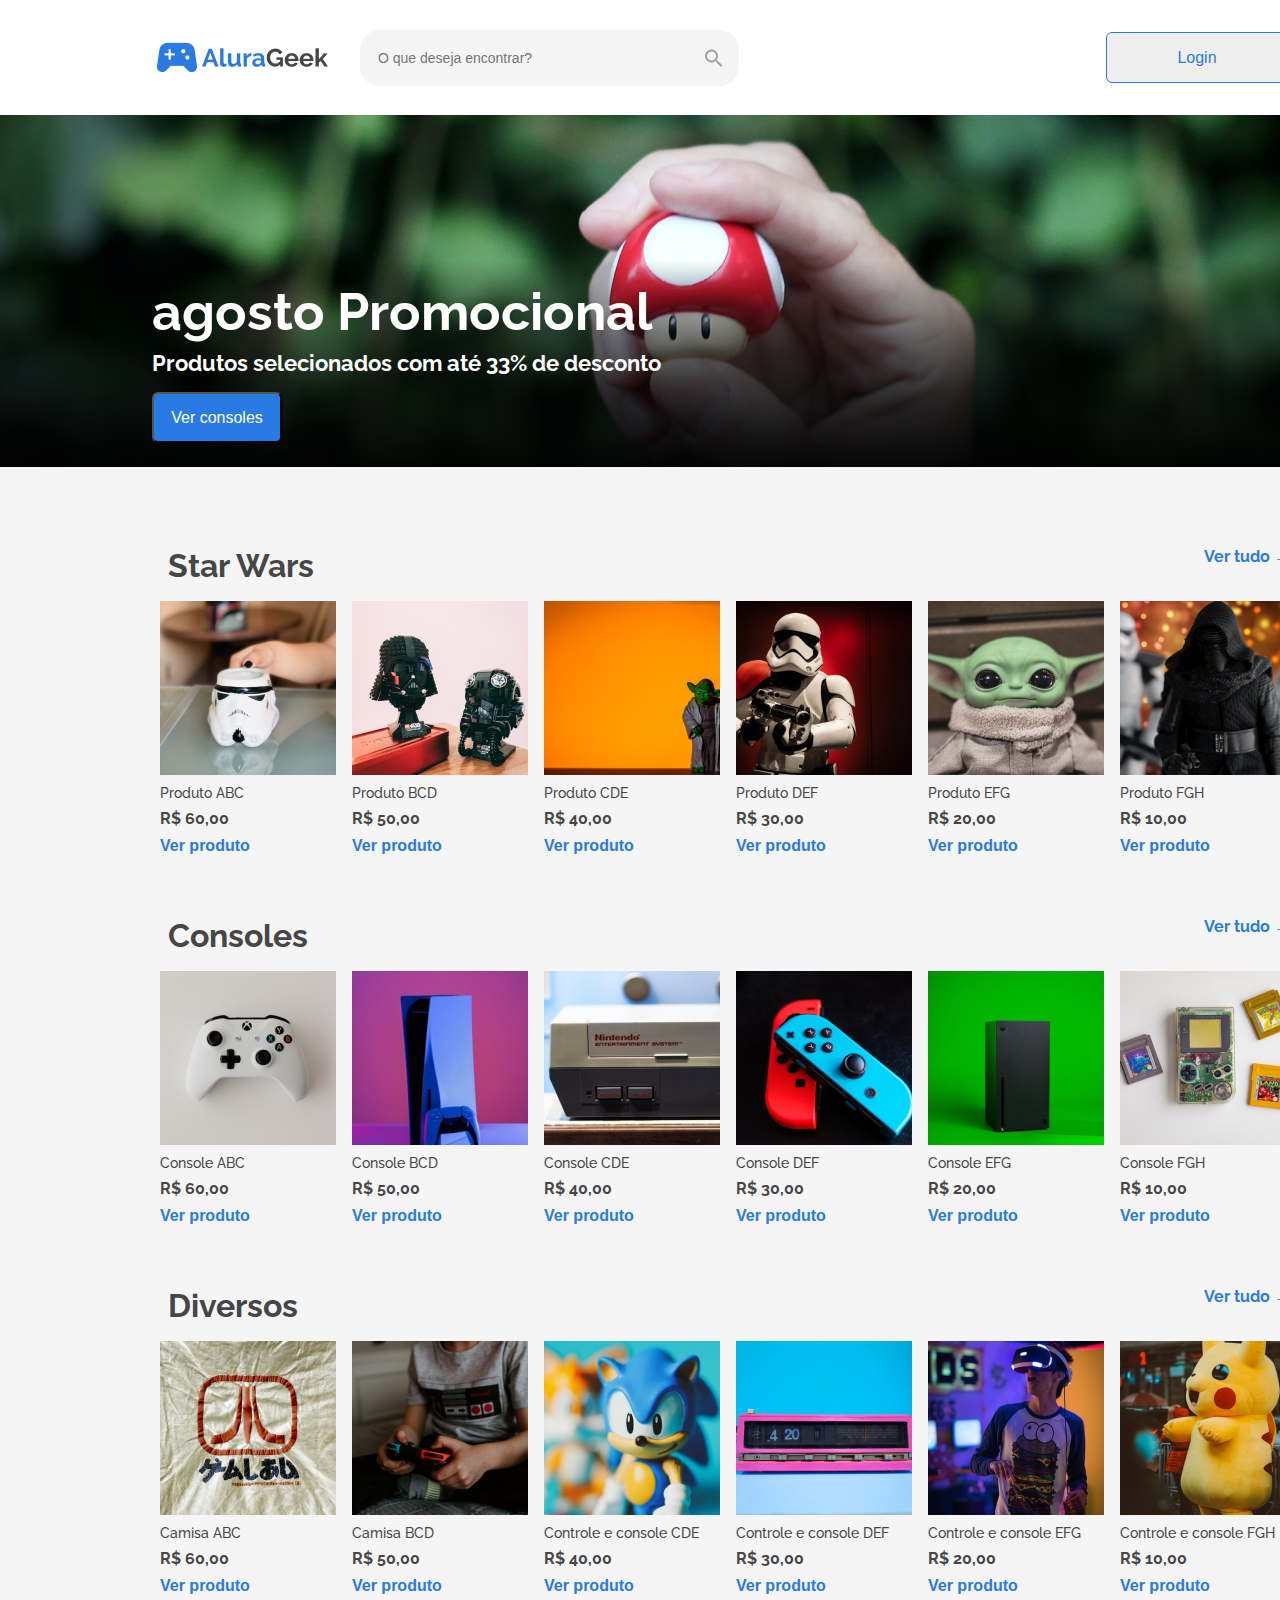
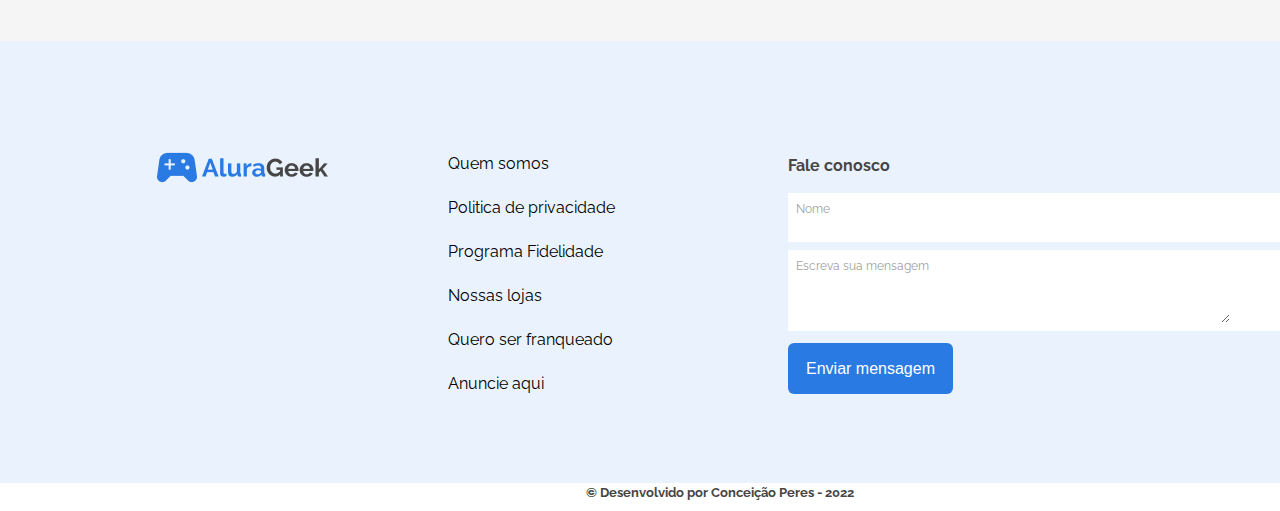
<file: index.html>
<!DOCTYPE html>
<html lang="pt=br">
    <head>
        <meta charset="UTF-8">
        <meta http-equiv="X-UA-Compatible" content="IE=edge">
        <meta name="viewport" content="width=device-width, initial-scale=1.0">
        <title>Alura Geek</title>
        <link rel="stylesheet" href="./assets/css/reset.css">
        <link rel="stylesheet" href="./assets/css/topo.css">
        <link rel="stylesheet" href="./assets/css/footer.css">
        <link rel="stylesheet" href="./assets/css/principal.css">
        <link rel="stylesheet" href="./assets/css/modal.css">

    </head>
    <body>
        <head>
            <section class="topo">
                <div class="topo__cabecalho">
                    <div class="topo__cabecalho__direita">
                        <img src="assets/imagens/Logo.png">
                        <div class="topo__cabecalho__direita__pesquisa">
                            <input type="search" placeholder="O que deseja encontrar?">
                            <img src="assets/imagens/lupa.png">
                        </div>
                    </div>
                    <a href="./assets/html/pagina-login.html"><button class="topo__cabecalho__botao">Login</button></a>
                </div>
            </section>
            <div class="topo__banner">
                <div class="topo__banner__caixa">
                    <h1 id="current_date"> Promocional</h1>
                    <h2>Produtos selecionados com até 33% de desconto</h2>
                    <a href="#linhaConsole"><button>Ver consoles</button></a>
                </div>
            </div>
        </head>
        <main>
            <div class="linha" id="linhaProduto">
                <div class="linha-topo">
                    <h1 class="linha-topo-h1">Star Wars</h1>
                    <a class="linha-topo-link" href="./assets/html/pagina-todos-produtos.html"><p>Ver tudo → </p></a>
                </div>
                <ul class="lista" data-produto-list></ul>
            </div>
            <div class="linha" id="linhaConsole">
                <div class="linha-topo">
                    <h1 class="linha-topo-h1">Consoles</h1>
                    <a class="linha-topo-link" href="./assets/html/pagina-todos-produtos.html"><p>Ver tudo → </p></a>
                </div>
                <ul class="lista" data-console-list></ul>
            </div>
            <div class="linha" id="linhaDiversos">
                <div class="linha-topo">
                    <h1 class="linha-topo-h1">Diversos</h1>
                    <a class="linha-topo-link" href="./assets/html/pagina-todos-produtos.html"> <p>Ver tudo → </p></a>
                </div>
                <ul class="lista" data-diversos-list></ul>
            </div>
        </main> 
        <footer>
            <section class="footer">
                <div class="footer__conteudo">
                    <img src="assets/imagens/Logo.png">
                    <ul class="footer__conteudo__links">
                        <li>Quem somos</li>
                        <li>Politica de privacidade</li>
                        <li>Programa Fidelidade</li>
                        <li>Nossas lojas</li>
                        <li>Quero ser franqueado</li>
                        <li>Anuncie aqui</li>
                    </ul>
                    <form>
                        <h1>Fale conosco</h1>
                        <div class="campos">
                            <label>Nome<input type="text"></label>
                            <label>Escreva sua mensagem<textarea cols="30" rows="3"></textarea></label>
                        </div>
                        <button type="submit">Enviar mensagem</button>
                    </form>
                </div>
            </section>
            <div class="rodape">
                &copy; Desenvolvido por Conceição Peres - 2022
            </div>
        </footer>
        <script src="./assets/js/listas.js"></script>
        <script src="./assets/js/principal.js"></script> 
    </body>
</html>
</file>
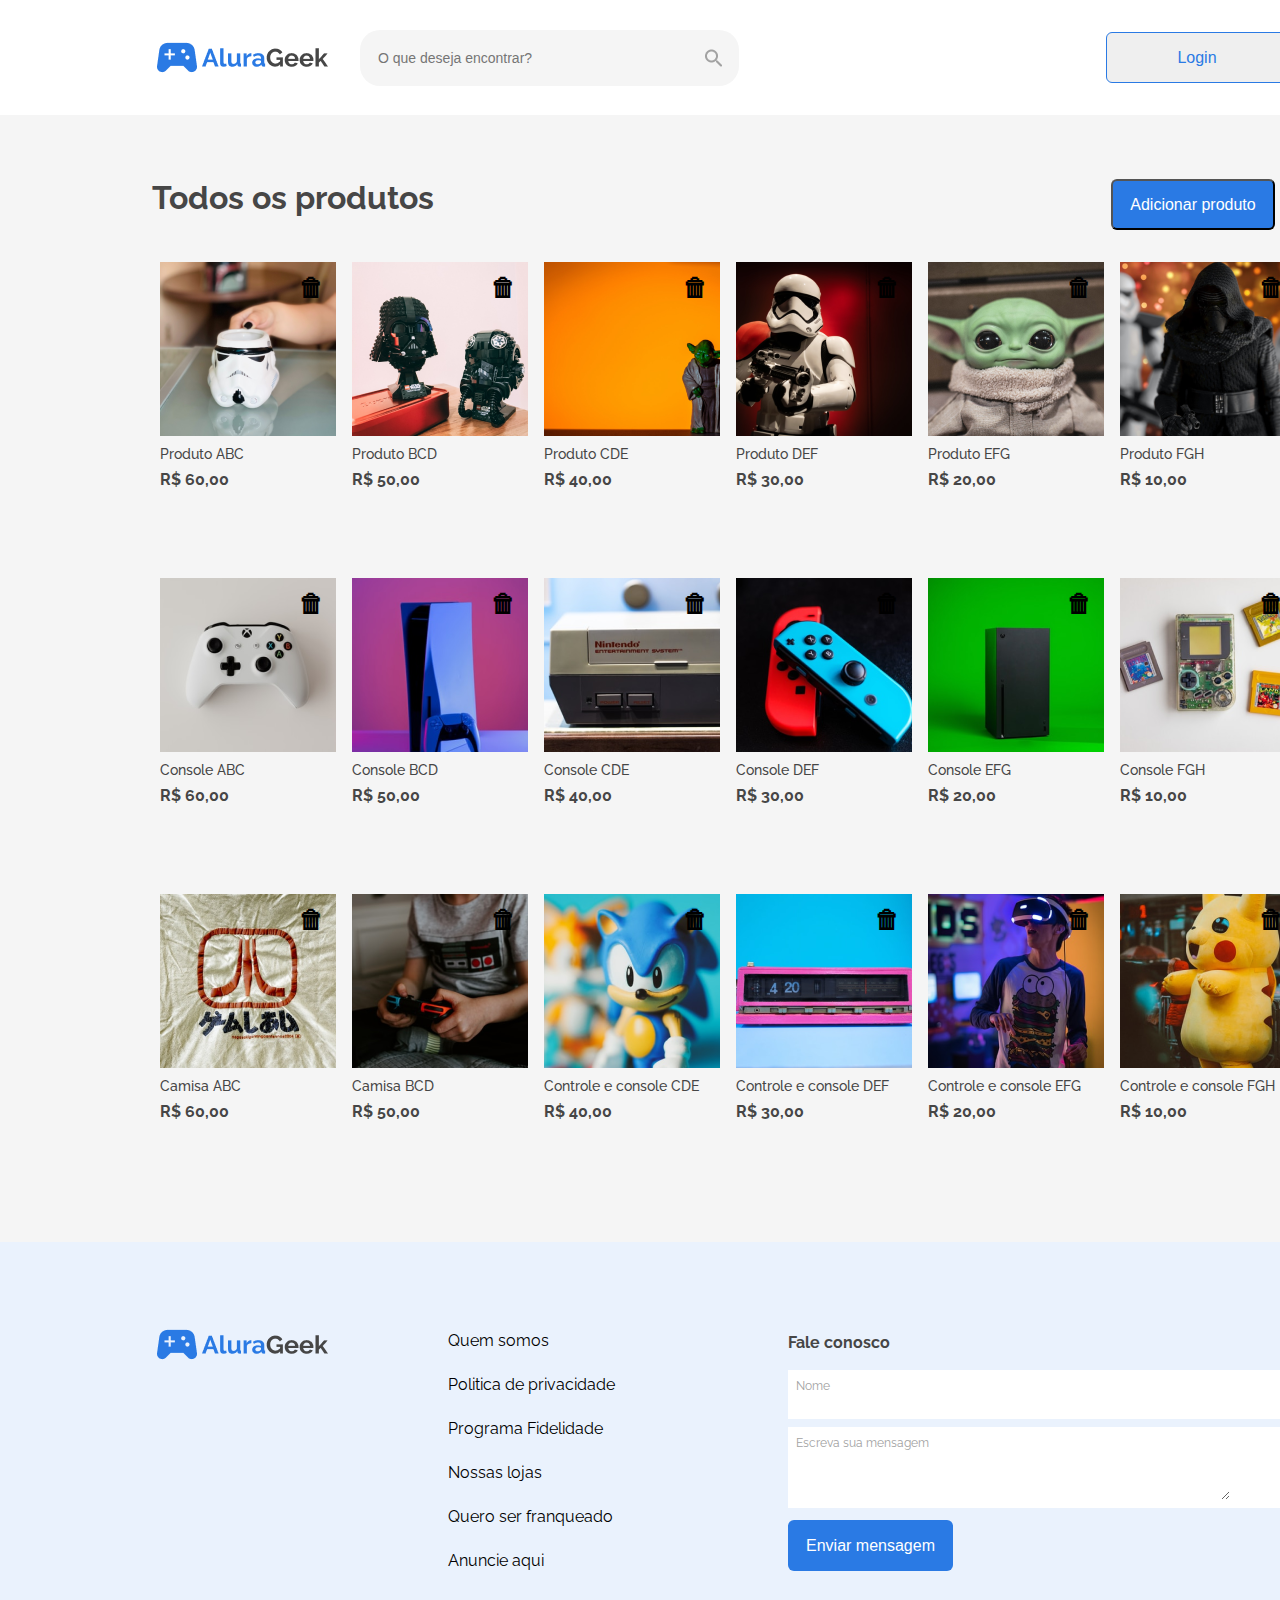
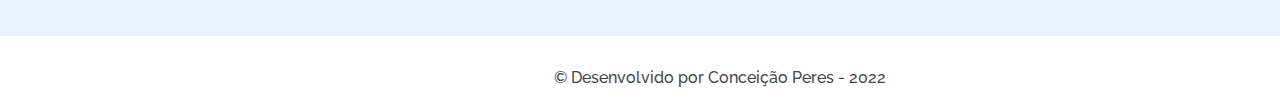
<file: assets/html/pagina-adm.html>
<!DOCTYPE html>
<html lang="pt=br">
    <head>
        <meta charset="UTF-8">
        <meta http-equiv="X-UA-Compatible" content="IE=edge">
        <meta name="viewport" content="width=device-width, initial-scale=1.0">
        <title>Alura Geek - Adm</title>
        <link rel="stylesheet" href="../css/reset.css">
        <link rel="stylesheet" href="../css/topo.css">
        <link rel="stylesheet" href="../css/footer.css">
        <link rel="stylesheet" href="../css/principal.css">
        <link rel="stylesheet" href="../css/pagina-todos-produtos.css">
        <link rel="stylesheet" href="../css/pagina-adm.css">


 
    </head>
    <body>
        <head>
            <section class="topo">
                <div class="topo__cabecalho">
                    <div class="topo__cabecalho__direita">
                        <img src="../imagens/Logo.png">
                        <div class="topo__cabecalho__direita__pesquisa">
                            <input type="search" placeholder="O que deseja encontrar?">
                            <img src="../imagens/lupa.png">
                        </div>
                    </div>
                    <a href="../html/pagina-login.html"><button class="topo__cabecalho__botao">Login</button></a>
                </div>
            </section>
        </head>
        <main>
            <div class="main__topo">
                <h1 class="main__topo--titulo">Todos os produtos</h1>
               <a href="../html/pagina-add-produto.html"><button class="main__topo--botao" type="submit">Adicionar produto</button></a> 
            </div>
            <ul class="lista" data-todos-produtos-list></ul>
            <ul class="lista" data-todos-consoles-list></ul>
            <ul class="lista" data-todos-diversos-list></ul>
        </main>
        <footer>
            <section class="footer">
                <div class="footer__conteudo">
                    <img src="../imagens/Logo.png">
                    <ul class="footer__conteudo__links">
                        <li>Quem somos</li>
                        <li>Politica de privacidade</li>
                        <li>Programa Fidelidade</li>
                        <li>Nossas lojas</li>
                        <li>Quero ser franqueado</li>
                        <li>Anuncie aqui</li>
                    </ul>
                    <form>
                        <h1>Fale conosco</h1>
                        <div class="campos">
                            <label>Nome<input type="text"></label>
                            <label>Escreva sua mensagem<textarea cols="30" rows="3"></textarea></label>
                        </div>
                        <button type="submit">Enviar mensagem</button>
                    </form>
                </div>
            </section>
            <div class="rodape">
                &copy; Desenvolvido por Conceição Peres - 2022
            </div>
        </footer>
        <script src="../js/listas.js"></script>
        <script src="../js/pagina-adm.js"></script>
    </body>
</html>
</file>
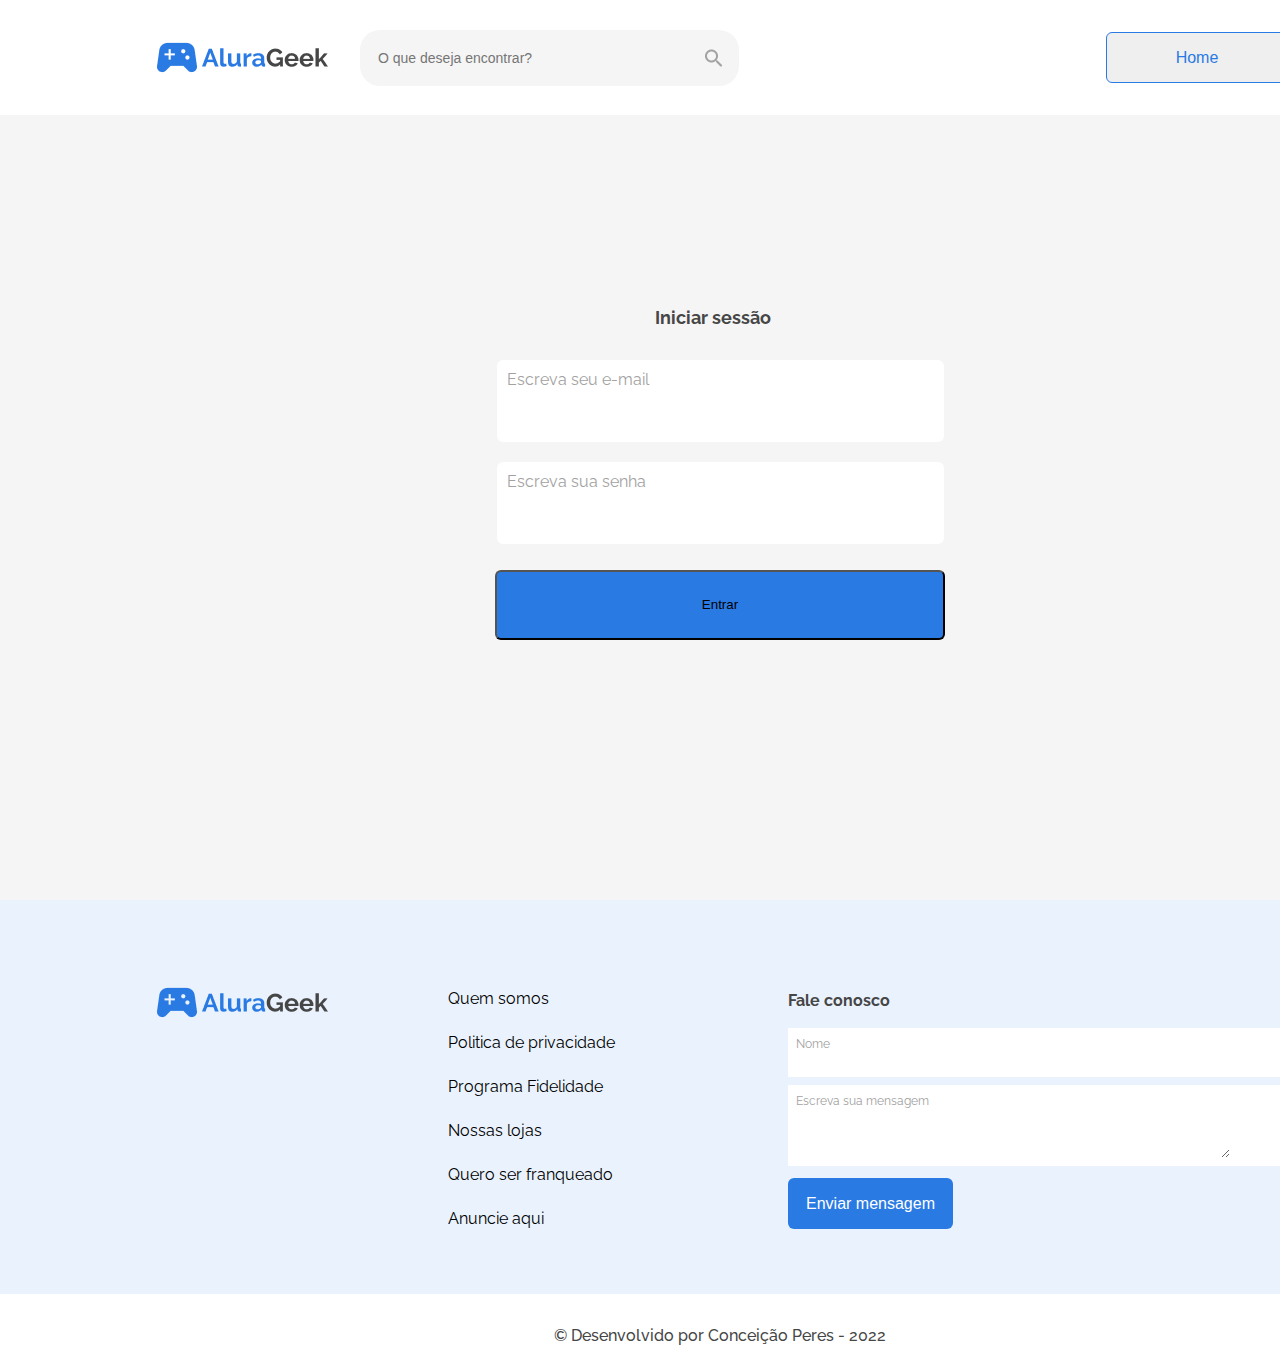
<file: assets/html/pagina-login.html>
<!DOCTYPE html>
<html lang="pt=br">
    <head>
        <meta charset="UTF-8">
        <meta http-equiv="X-UA-Compatible" content="IE=edge">
        <meta name="viewport" content="width=device-width, initial-scale=1.0">
        <title>Alura Geek - Login</title>
        <link rel="stylesheet" href="../css/reset.css">
        <link rel="stylesheet" href="../css/topo.css">
        <link rel="stylesheet" href="../css/footer.css">
        <link rel="stylesheet" href="../css/pagina-login.css">
    </head>
    <body>
        <head>
            <section class="topo">
                <div class="topo__cabecalho">
                    <div class="topo__cabecalho__direita">
                        <img src="../imagens/Logo.png">
                        <div class="topo__cabecalho__direita__pesquisa">
                            <input type="search" placeholder="O que deseja encontrar?">
                            <img src="../imagens/lupa.png">
                        </div>
                    </div>
                   <a href="../../index.html"><button class="topo__cabecalho__botao" id="login">Home</button></a>
                </div>
            </section> 
        </head>
        <main>
            <form class="formularioLogin" id="formularioLogin">
                <h1>Iniciar sessão</h1>
                <div class="login__campos">
                    <label>Escreva seu e-mail<input type="email" nome="email" id="email"/></label>
                    <label>Escreva sua senha<input type="password" nome="senha" id="senha"/></label>
                </div>
                <input type="submit" nome="btForm" id="btForm"class="btForm" value="Entrar"/>        
            </form>
        </main> 
        <footer>
            <section class="footer">
                <div class="footer__conteudo">
                    <img src="../imagens/Logo.png">
                    <ul class="footer__conteudo__links">
                        <li>Quem somos</li>
                        <li>Politica de privacidade</li>
                        <li>Programa Fidelidade</li>
                        <li>Nossas lojas</li>
                        <li>Quero ser franqueado</li>
                        <li>Anuncie aqui</li>
                    </ul>
                    <form>
                        <h1>Fale conosco</h1>
                        <div class="campos">
                            <label>Nome<input type="text"></label>
                            <label>Escreva sua mensagem<textarea cols="30" rows="3"></textarea></label>
                        </div>
                        <button type="submit">Enviar mensagem</button>
                    </form>
                </div>
            </section>
            <div class="rodape">
                &copy; Desenvolvido por Conceição Peres - 2022
            </div>
        </footer>
        <script src="../js/pagina-login.js"></script>
        <script src="../js/pagina-todos-produtos.js"></script>
    </body>
</html>
</file>
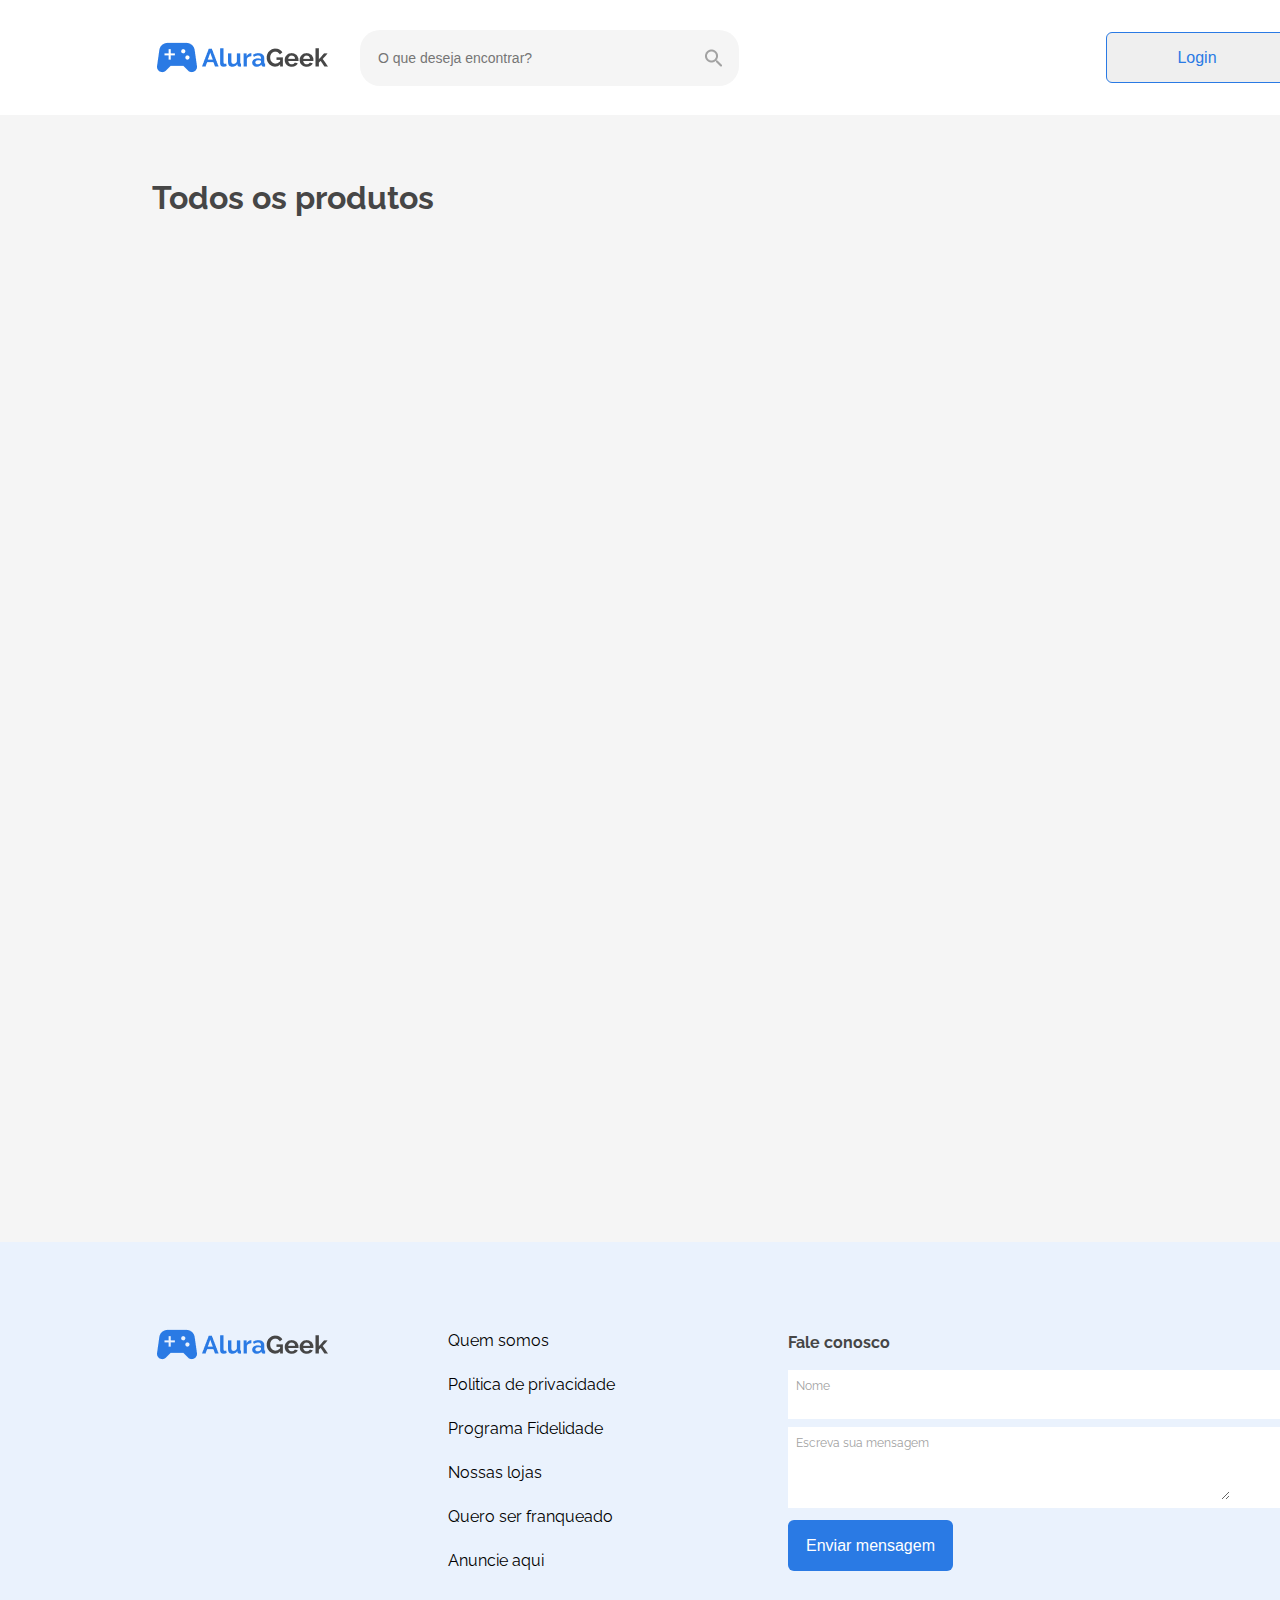
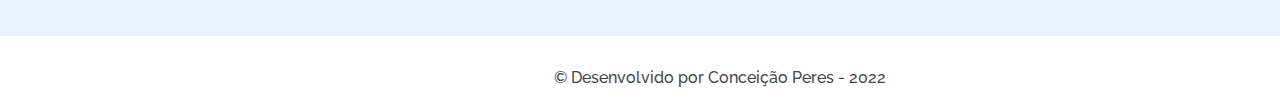
<file: assets/html/pagina-todos-produtos.html>
<!DOCTYPE html>
<html lang="pt=br">
    <head>
        <meta charset="UTF-8">
        <meta http-equiv="X-UA-Compatible" content="IE=edge">
        <meta name="viewport" content="width=device-width, initial-scale=1.0">
        <title>Alura Geek - Todos os produtos</title>
        <link rel="stylesheet" href="../css/reset.css">
        <link rel="stylesheet" href="../css/topo.css">
        <link rel="stylesheet" href="../css/footer.css">
        <link rel="stylesheet" href="../css/principal.css">
        <link rel="stylesheet" href="../css/pagina-todos-produtos.css">


 
    </head>
    <body>
        <head>
            <section class="topo">
                <div class="topo__cabecalho">
                    <div class="topo__cabecalho__direita">
                        <img src="../imagens/Logo.png">
                        <div class="topo__cabecalho__direita__pesquisa">
                            <input type="search" placeholder="O que deseja encontrar?">
                            <img src="../imagens/lupa.png">
                        </div>
                    </div>
                    <a href="../html/pagina-login.html"><button class="topo__cabecalho__botao">Login</button></a>
                </div>
            </section>
        </head>
        <main>
            <div class="main__topo">
                <h1 class="main__topo--titulo">Todos os produtos</h1>
                <div class="main__topo--botao"></div>
            </div>
            <ul class="lista" data-todos-produtos-list></ul>
            <ul class="lista" data-todos-consoles-list></ul>
            <ul class="lista" data-todos-diversos-list></ul>
        </main>
        <footer>
            <section class="footer">
                <div class="footer__conteudo">
                    <img src="../imagens/Logo.png">
                    <ul class="footer__conteudo__links">
                        <li>Quem somos</li>
                        <li>Politica de privacidade</li>
                        <li>Programa Fidelidade</li>
                        <li>Nossas lojas</li>
                        <li>Quero ser franqueado</li>
                        <li>Anuncie aqui</li>
                    </ul>
                    <form>
                        <h1>Fale conosco</h1>
                        <div class="campos">
                            <label>Nome<input type="text"></label>
                            <label>Escreva sua mensagem<textarea cols="30" rows="3"></textarea></label>
                        </div>
                        <button type="submit">Enviar mensagem</button>
                    </form>
                </div>
            </section>
            <div class="rodape">
                &copy; Desenvolvido por Conceição Peres - 2022
            </div>
        </footer>
        <script src="../js/listas.js"></script>
        <script src="../js/pagina-todos-produtos.js"></script>
    </body>
</html>
</file>
<file: assets/css/topo.css>
@import url("https://fonts.googleapis.com/css2?family=Raleway:wght@400;500;600;700&display=swap");
body{
    font-family: 'Raleway', sans-serif;
}
.topo{
    background: #FFFFFF;
    display: flex;
    flex-direction: column;
    width: 1440px;
    height: 115px;
}
.topo__cabecalho{
    
    display: flex;
    justify-content: space-between;
    width: 1136px;
    height: 115px;
    align-items: center;
    margin-left: 152px;
}
.topo__cabecalho__direita{
    display: flex;
    justify-content: space-between;
    align-items: center;
    width: 601px;
    height: 50px; 
}
.topo__cabecalho__direita__pesquisa{
    display: flex;
    justify-content: space-between;
    align-items: center;
    padding: 8px 16px;  
    background: #F5F5F5;
    border-radius: 20px;
    width: 393px;
    height: 40px;
    margin: 0px 32px;
}
.topo__cabecalho__direita__pesquisa input{
    width: 329px;
    height: 32px;
    background: #F5F5F5;
    border: none;
    font-style: normal;
    font-weight: 400;
    font-size: 14px;
    line-height: 16px;
}
.topo__cabecalho__botao{
    width: 182px;
    height: 51px;
    border: 1px solid #2A7AE4;
    box-sizing: border-box;
    border-radius: 6px;
    color: #2A7AE4;
    font-style: normal;
    font-weight: 400;
    font-size: 16px;
    line-height: 19px;
    cursor: pointer;
}
</file>
<file: assets/css/footer.css>
@import url("https://fonts.googleapis.com/css2?family=Raleway:wght@400;500;600;700&display=swap");

footer{
    display: flex;
    flex-direction: column;
    width: 1440px;
    height: 470px;
    left: 0px;
    top: 1641px;
}
.footer{
    display: flex;
    justify-content: center;
    align-items: center;
    position: static;
    width: 1440px;
    height: 470px;
    background: #EAF2FD;
}
.footer__conteudo{
    display: flex;
    align-items: flex-start;
    width: 1136px;
    height: 240px;
    left: 152px;
    top: 64px;
    margin: 0px 115px;
}
.footer__conteudo__links{
    display: flex;
    flex-direction: column;
    align-items: flex-start;
    width: 250px;
    height: 234px;
    left: 288px;
    margin: 0px 120px;
}
.footer__conteudo__links li{
    margin: 14px 0px;
}
.form{
    display: flex;
    flex-direction: column;
    align-items: flex-start;
    position: static;
    width: 560px;
    height: 240px;
}
form h1{
    position: static;
    font-style: normal;
    font-weight: 700;
    font-size: 16px;
    line-height: 19px;
    color: #464646;
    margin: 14px 0px;
}
.campos{
    display: flex;
    flex-direction: column;
    justify-content: center;
    width: 500px;
}
.campos input, textarea{
    display: flex;
    border: none;
    width: 430px;
    border-radius: 6px;
}
.campos label{
    background-color: #FFFFFF;
    padding: 8px;
    font-style: normal;
    font-weight: 400;
    font-size: 12px;
    line-height: 16px;
    color: #A2A2A2; 
    margin: 4px 0px;
}
form button{
    padding: 16px;
    position: static;
    width: 165px;
    height: 51px;
    top: 189px;
    background: #2A7AE4;
    margin: 8px 0px;
    border: none;
    border-radius: 6px;
    font-style: normal;
    font-weight: 400;
    font-size: 16px;
    line-height: 19px;
    color: #FFFFFF;
    cursor: pointer;
}
.rodape{
    display: flex;
    justify-content: center;
    padding: 32px 0px;
    position: static;
    width: 1440px;
    height: 12px;
    background: #FFFFFF;
    font-style: normal;
    font-weight: 500;
    font-size: 16px;
    line-height: 19px;
    color: #464646;
}
</file>
<file: assets/css/principal.css>
@import url("https://fonts.googleapis.com/css2?family=Raleway:wght@400;500;600;700&display=swap");
body{
    background: #F5F5F5;
}

.topo__banner{
    display: flex;
    flex-direction: column;
    justify-content: center;
    width: 1440px;
    height: 352px;
    top: 115px;
    background: linear-gradient(180deg, rgba(0, 0, 0, 0) 41.15%, rgba(0, 0, 0, 0.8) 100%), url(../imagens/Hero.jpg);
 }
.topo__banner__caixa{
    display: flex;
    flex-direction: column;
    align-items:baseline;
    width: 1136px;
    height: 170px;
    margin-left: 152px;
    margin-top: 150px;
    color: #FFFFFF;
}
.topo__banner__caixa h1{
    font-style: normal;
    font-weight: 700;
    font-size: 52px;
    line-height: 61px;
}
.topo__banner__caixa h2{
    font-style: normal;
    font-weight: 700;
    font-size: 22px;
    line-height: 26px;
    padding-top: 8px;
 }
.topo__banner__caixa button{
    width: 130px;
    height: 51px;
    top: 119px;
    background: #2A7AE4;
    margin: 16px 0px;
    border-radius: 6px;
    font-style: normal;
    font-weight: 400;
    font-size: 16px;
    line-height: 19px;
    color: #FFFFFF;
}
.linha{
    display: flex;
    flex-direction: column;
    align-items: flex-start;
    width: 1136px;
    height: 306px;
    margin: 64px 152px;
}
.linha-topo{
    display: flex;
    justify-content: space-between;
    width: 1136px;
    height: 38px;
    margin: 16px;
}
.linha-topo-h1{
    position: static;
    width: 148px;
    height: 38px;
    font-style: normal;
    font-weight: 700;
    font-size: 32px;
    line-height: 38px;
    color: #464646;
}
.linha-topo-link{
    width: 100px;
    height: 19px;
    text-decoration: none;
    font-style: normal;
    font-weight: 700;
    font-size: 16px;
    line-height: 19px;
    color: #2A7AE4;
}
.lista{
    display: flex;
    align-items: flex-start;
    justify-content: space-around;
    width: 1136px;
    height: 252px;
}
.item{
    display: flex;
    flex-direction: column;
    width: 176px;
    height: 252px;
    margin: 0px 8px;
}
.item h2{
    width: 176px;
    height: 174px;
   
}
.item h1{
    width: 176px;
    height: 16px;
    font-weight: 500;
    font-size: 14px;
    line-height: 16px;
    color: #464646;
    margin-top: 10px;

}
.item h3{
    width: 176px;
    height: 19px;
    font-style: normal;
    font-weight: 700;
    font-size: 16px;
    line-height: 19px;
    color: #464646;
    margin: 8px 0px;
   
}
.ver-produto-button{
    border: none;
    width: 120px;
    height: 19px;
    top: 233px;
    font-style: normal;
    font-weight: 700;
    font-size: 16px;
    line-height: 19px;
    color: #2A7AE4;
    background: #F5F5F5;
    padding: 0px 0px;
    cursor: pointer;
    text-align: left;

}
</file>
<file: assets/css/modal.css>
.modal {
    position: fixed;
    top: 0;
    right: 0;
    bottom: 0;
    left: 0;
    background: #F5F5F5;    
    z-index: 99999;
    opacity:0;
    -webkit-transition: opacity 400ms ease-in;
    -moz-transition: opacity 400ms ease-in;
    transition: opacity 400ms ease-in;
    pointer-events: none;
}

.modal:target {
    opacity: 1;
    pointer-events: auto;
}
.topo__modal{
    height: 100px;
    background-color: #fff;
}

.body_modal{
    width: 1440px;
    height: 650px;
}
.principal{
    display: flex;
    margin: 15px 152px;
    width: 1136px;
    height: 300px;  
}

.principal__infos{
    display: flex;
    flex-direction: column;
    justify-content: center;
    align-items: flex-start;
    margin-left: 20px;
}
.infos__titulo{
    width: 560px;
    height: 61px;
    font-style: normal;
    font-weight: 500;
    font-size: 48px;
    line-height: 61px;
    color: #464646;

}
.infos__preco{
    width: 68px;
    height: 19px;
    font-style: normal;
    font-weight: 700;
    font-size: 16px;
    line-height: 19px;
    color: #464646;
}
.infos__descricao{
    width: 560px;
    height: 164px;
    font-style: normal;
    font-weight: 400;
    font-size: 16px;
    line-height: 19px;
    color: #464646;
    margin-top: 10px;
}

.semelhantes{
    display: flex;
    flex-direction: column;
    height: 350px;  
    width: 1136px;
    margin-left: 152px;
}
.semelhantes h1{
    width: 384px;
    height: 38px;
    font-style: normal;
    font-weight: 700;
    font-size: 32px;
    line-height: 38px;
    color: #464646;
    margin: 20px;   
}
.lista__modal{
    display: flex;
    justify-content: space-around;

}
.lista__modal li{
    display: flex;
    flex-direction: column;

}

.rodape{
    height: 30px;
    padding: 0px 0px;
    font-size: 13px;
    font-weight: 700;

}
</file>
<file: assets/css/pagina-todos-produtos.css>
main{
    display: flex;
    flex-direction: column;
    width: 1136px;
    margin: 64px 152px;
}
.main__topo{
    display: flex;
    justify-content: space-between;
    width: 1133px;
    height: 51px;
}
.main__topo--titulo{
    width: 300px;
    height: 38px;
    top: 6.5px;
    font-style: normal;
    font-weight: 700;
    font-size: 32px;
    line-height: 38px;
    color: #464646;
}
.lista{
    margin: 32px 0px;
}
</file>
<file: assets/css/pagina-adm.css>
.main__topo--botao{
    width: 164px;
    height: 51px;
    background: #2A7AE4;
    border-radius: 6px;
    font-weight: 400;
    font-size: 16px;
    line-height: 19px;
    color: #FFFFFF;
    margin: 0px 10px;
}
.deletar-produto-button{
    position: absolute;
    width: 50px;
    height: 50px;
    border: none;
    background: none;
    font-size: 25px;
    align-self: flex-end;
    font-weight: bold;
}
</file>
<file: assets/css/pagina-login.css>
@import url("https://fonts.googleapis.com/css2?family=Raleway:wght@400;500;600;700&display=swap");
body{
    background: #F5F5F5;
    font-family: 'Raleway', sans-serif;
    height: 1080px;    
    position: relative;
    width: 1440px;
}
.topo{
    background: #FFFFFF;
    display: flex;
    flex-direction: column;
    width: 1440px;
    height: 115px;
}
main{
    display: flex;
    flex-direction: column; 
    align-items: center;
    justify-content: center;
    width: 1440px;
    height: calc(100vh - 115px);
}
.formularioLogin{
    display: flex;
    flex-direction: column; 
    align-items: center;
    width: 800px;
    height: 580px;
    margin-top: 150px;
}
.formularioLogin h1{
    width: 131px;
    height: 29px;
    font-weight: 700;
    font-size: 18px;
    line-height: 21px;
    color: #464646;
}
.login__campos{
    display: flex; 
    flex-direction: column; 
    justify-content: space-around;
    height: 200px;
}
.login__campos input{
    display: flex;
    border: none;
    width: 423px;
    height: 40px;
    border-radius: 6px;
}
.login__campos label{
    background-color: #FFFFFF;
    font-weight: 400;
    font-size: 16px;
    line-height: 20px;
    align-items: center;
    color: #A2A2A2;
    padding: 10px;
    border-radius: 6px;
    margin: 10px 0px;
}
.btForm{
    padding: 12px 16px;
    width: 450px;
    height: 70px; 
    background: #2A7AE4;
    margin-top: 20px;
    border-radius: 6px;
    cursor: pointer;
}
</file>
